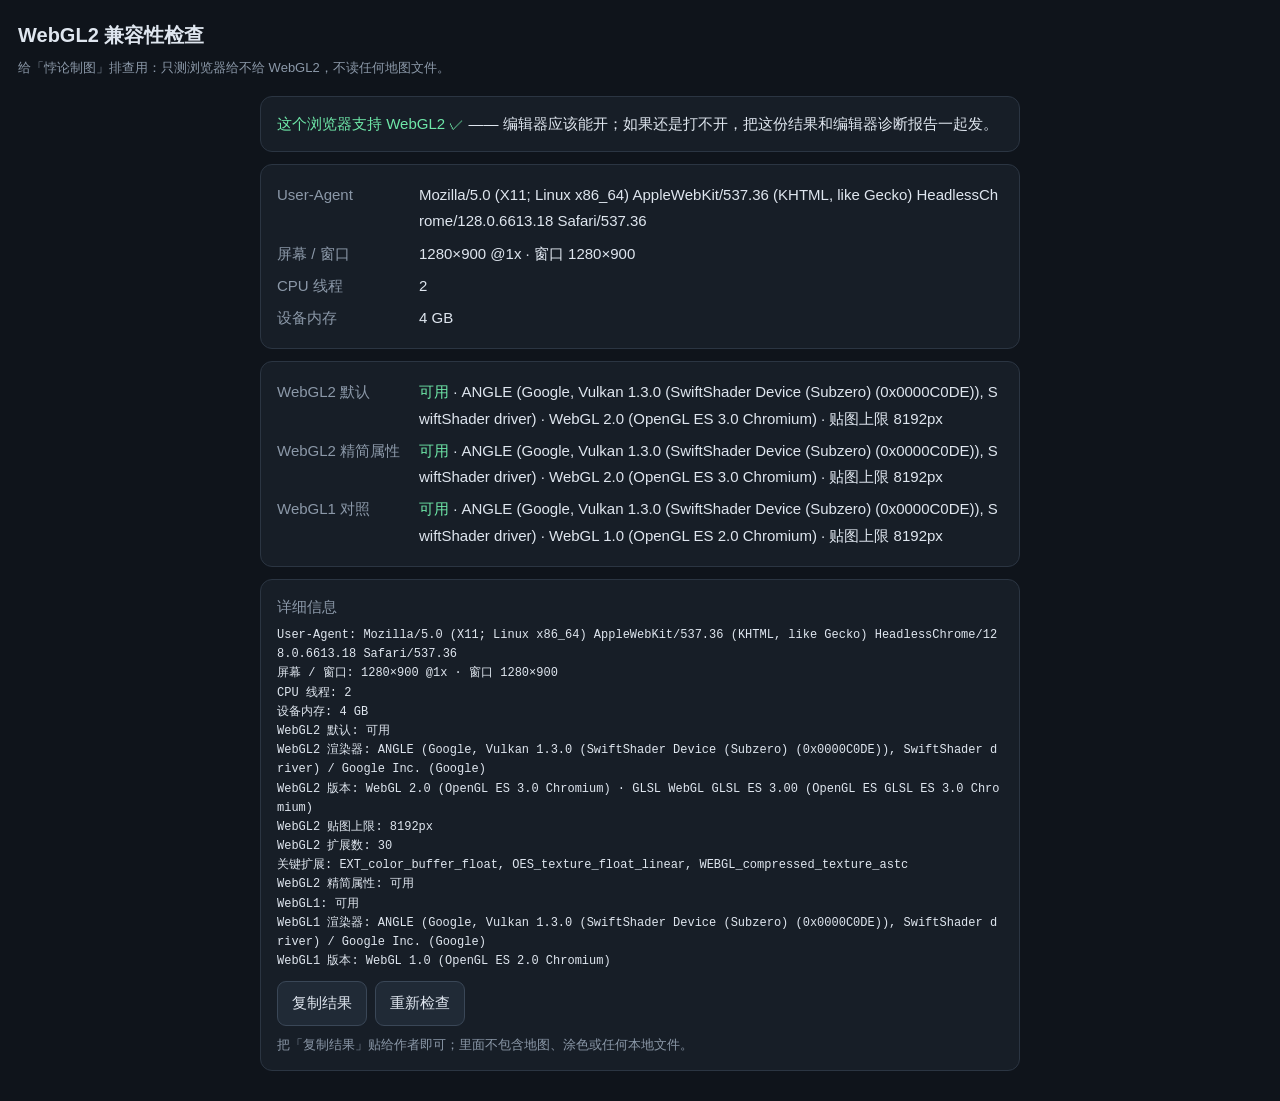
<file: webgl2-check.html>
<!DOCTYPE html>
<html lang="zh-CN">
<head>
<meta charset="utf-8">
<meta name="viewport" content="width=device-width,initial-scale=1">
<title>WebGL2 兼容性检查 · 悖论制图</title>
<style>
  :root { color-scheme: dark; }
  * { box-sizing: border-box; }
  body {
    margin: 0; padding: 18px;
    background: #0f141b; color: #dfe6ef;
    font: 15px/1.75 "Microsoft YaHei", "PingFang SC", "Segoe UI", sans-serif;
  }
  h1 { margin: 0 0 4px; font-size: 20px; }
  .sub { color: #8b98a8; font-size: 13px; margin-bottom: 16px; }
  .card {
    max-width: 760px; margin: 0 auto 12px; padding: 14px 16px;
    background: #171e27; border: 1px solid #2b3542; border-radius: 12px;
  }
  .ok { color: #6ee7a8; }
  .bad { color: #ff8d8d; }
  .warn { color: #ffd166; }
  .row { display: flex; gap: 10px; padding: 3px 0; }
  .k { flex: 0 0 132px; color: #8b98a8; }
  .v { flex: 1; word-break: break-all; }
  pre { margin: 0; white-space: pre-wrap; word-break: break-all; font: 12px/1.6 Consolas, monospace; }
  button {
    appearance: none; border: 1px solid #3a4757; border-radius: 9px;
    background: #202a36; color: #dfe6ef; padding: 8px 14px; font: inherit;
    cursor: pointer;
  }
  button:active { transform: translateY(1px); }
  .hint { color: #8b98a8; font-size: 13px; margin-top: 8px; }
</style>
</head>
<body>
<h1>WebGL2 兼容性检查</h1>
<div class="sub">给「悖论制图」排查用：只测浏览器给不给 WebGL2，不读任何地图文件。</div>

<div class="card" id="summary">正在检查…</div>

<div class="card">
  <div class="row"><div class="k">User-Agent</div><div class="v" id="ua">—</div></div>
  <div class="row"><div class="k">屏幕 / 窗口</div><div class="v" id="screen">—</div></div>
  <div class="row"><div class="k">CPU 线程</div><div class="v" id="cores">—</div></div>
  <div class="row"><div class="k">设备内存</div><div class="v" id="mem">—</div></div>
</div>

<div class="card">
  <div class="row"><div class="k">WebGL2 默认</div><div class="v" id="gl2-default">—</div></div>
  <div class="row"><div class="k">WebGL2 精简属性</div><div class="v" id="gl2-lite">—</div></div>
  <div class="row"><div class="k">WebGL1 对照</div><div class="v" id="gl1">—</div></div>
</div>

<div class="card">
  <div class="k" style="margin-bottom:6px">详细信息</div>
  <pre id="detail">—</pre>
  <div style="margin-top:10px; display:flex; gap:8px; flex-wrap:wrap">
    <button id="copy">复制结果</button>
    <button id="retry">重新检查</button>
  </div>
  <div class="hint">把「复制结果」贴给作者即可；里面不包含地图、涂色或任何本地文件。</div>
</div>

<script>
(function () {
  'use strict';
  const $ = (id) => document.getElementById(id);
  const lines = [];

  function put(k, v) {
    lines.push(k + ': ' + v);
  }

  /** 在**一块全新 canvas** 上试一种上下文；失败时收集 creationerror 的文字 */
  function tryCtx(kind, attrs) {
    const cv = document.createElement('canvas');
    cv.width = 64; cv.height = 64;
    let creationError = '';
    const onErr = (e) => {
      creationError = String((e && e.statusMessage) || '');
      if (e && e.preventDefault) e.preventDefault();
    };
    if (cv.addEventListener) cv.addEventListener('webglcontextcreationerror', onErr, false);
    let gl = null;
    let thrown = '';
    try {
      gl = attrs === undefined ? cv.getContext(kind) : cv.getContext(kind, attrs);
    } catch (e) {
      thrown = String((e && e.message) || e);
      gl = null;
    }
    if (cv.removeEventListener) cv.removeEventListener('webglcontextcreationerror', onErr, false);
    return { gl, creationError, thrown };
  }

  function glInfo(gl) {
    if (!gl) return null;
    const out = {};
    try { out.version = gl.getParameter(gl.VERSION); } catch (e) { out.version = '?'; }
    try { out.shading = gl.getParameter(gl.SHADING_LANGUAGE_VERSION); } catch (e) { out.shading = '?'; }
    try {
      const ext = gl.getExtension('WEBGL_debug_renderer_info');
      out.vendor = ext ? gl.getParameter(ext.UNMASKED_VENDOR_WEBGL) : gl.getParameter(gl.VENDOR);
      out.renderer = ext ? gl.getParameter(ext.UNMASKED_RENDERER_WEBGL) : gl.getParameter(gl.RENDERER);
    } catch (e) {
      out.vendor = '?'; out.renderer = '?';
    }
    try { out.maxTex = gl.getParameter(gl.MAX_TEXTURE_SIZE); } catch (e) { out.maxTex = '?'; }
    try { out.vendor2 = gl.getParameter(gl.VENDOR); } catch (e) { out.vendor2 = '?'; }
    return out;
  }

  function fmtTry(res) {
    if (res.gl) {
      const g = glInfo(res.gl);
      return '<span class="ok">可用</span> · ' + escapeHtml(g.renderer || '')
        + ' · ' + escapeHtml(g.version || '')
        + (g.maxTex !== '?' ? ' · 贴图上限 ' + g.maxTex + 'px' : '');
    }
    const why = res.creationError || res.thrown || '浏览器没有返回上下文（没有给出原因）';
    return '<span class="bad">不可用</span> · ' + escapeHtml(why);
  }

  function escapeHtml(s) {
    return String(s).replace(/[&<>"']/g, (c) => ({
      '&': '&amp;', '<': '&lt;', '>': '&gt;', '"': '&quot;', "'": '&#39;',
    }[c]));
  }

  function check() {
    lines.length = 0;
    $('detail').textContent = '正在检查…';

    const ua = navigator.userAgent || '';
    $('ua').textContent = ua;
    put('User-Agent', ua);
    const scr = (screen && screen.width) + '×' + (screen && screen.height)
      + ' @' + (window.devicePixelRatio || 1) + 'x'
      + ' · 窗口 ' + window.innerWidth + '×' + window.innerHeight;
    $('screen').textContent = scr;
    put('屏幕 / 窗口', scr);
    const cores = navigator.hardwareConcurrency || '未提供';
    $('cores').textContent = cores;
    put('CPU 线程', cores);
    const mem = navigator.deviceMemory ? navigator.deviceMemory + ' GB' : '未提供';
    $('mem').textContent = mem;
    put('设备内存', mem);

    // WebGL2：默认属性
    const d = tryCtx('webgl2');
    $('gl2-default').innerHTML = fmtTry(d);
    put('WebGL2 默认', d.gl ? '可用' : (d.creationError || d.thrown || '失败'));
    if (d.gl) {
      const g = glInfo(d.gl);
      put('WebGL2 渲染器', g.renderer + ' / ' + g.vendor);
      put('WebGL2 版本', g.version + ' · GLSL ' + g.shading);
      put('WebGL2 贴图上限', g.maxTex + 'px');
      try {
        const exts = d.gl.getSupportedExtensions() || [];
        put('WebGL2 扩展数', exts.length);
        put('关键扩展', ['EXT_color_buffer_float', 'OES_texture_float_linear',
          'WEBGL_compressed_texture_astc'].filter((n) => exts.indexOf(n) >= 0).join(', ') || '无');
      } catch (e) { put('WebGL2 扩展', '读不出来'); }
    }

    // WebGL2：精简属性（跟编辑器里同样的组合）
    const lite = tryCtx('webgl2', {
      alpha: false, antialias: false, depth: false, stencil: false,
      premultipliedAlpha: false, preserveDrawingBuffer: false,
      powerPreference: 'default',
    });
    $('gl2-lite').innerHTML = fmtTry(lite);
    put('WebGL2 精简属性', lite.gl ? '可用' : (lite.creationError || lite.thrown || '失败'));

    // WebGL1：对照（单独一块 canvas，避免和 WebGL2 抢同一个画布）
    const one = tryCtx('webgl');
    $('gl1').innerHTML = fmtTry(one);
    put('WebGL1', one.gl ? '可用' : (one.creationError || one.thrown || '失败'));
    if (one.gl) {
      const g = glInfo(one.gl);
      put('WebGL1 渲染器', g.renderer + ' / ' + g.vendor);
      put('WebGL1 版本', g.version);
    }

    const ok2 = !!d.gl || !!lite.gl;
    const ok1 = !!one.gl;
    $('summary').innerHTML = ok2
      ? '<span class="ok">这个浏览器支持 WebGL2 ✓</span> —— 编辑器应该能开；如果还是打不开，把这份结果和编辑器诊断报告一起发。'
      : (ok1
        ? '<span class="warn">只支持 WebGL1，没有 WebGL2 ✗</span> —— 编辑器需要 WebGL2，请换用最新版 Chrome / Edge 再试。'
        : '<span class="bad">WebGL1 和 WebGL2 都不可用 ✗</span> —— 浏览器把 WebGL 整个关掉了（硬件加速 / 浏览器策略），请换浏览器。');

    $('detail').textContent = lines.join('\n');
  }

  $('copy').onclick = async function () {
    const text = lines.join('\n');
    try {
      await navigator.clipboard.writeText(text);
      $('copy').textContent = '已复制 ✓';
      setTimeout(() => { $('copy').textContent = '复制结果'; }, 1400);
    } catch (e) {
      // 老浏览器 / 非安全上下文没有 clipboard：退回选中文本
      const pre = $('detail');
      const range = document.createRange();
      range.selectNodeContents(pre);
      const sel = window.getSelection();
      sel.removeAllRanges();
      sel.addRange(range);
      $('copy').textContent = '已选中，手动复制';
    }
  };
  $('retry').onclick = check;
  check();
})();
</script>
</body>
</html>
</file>
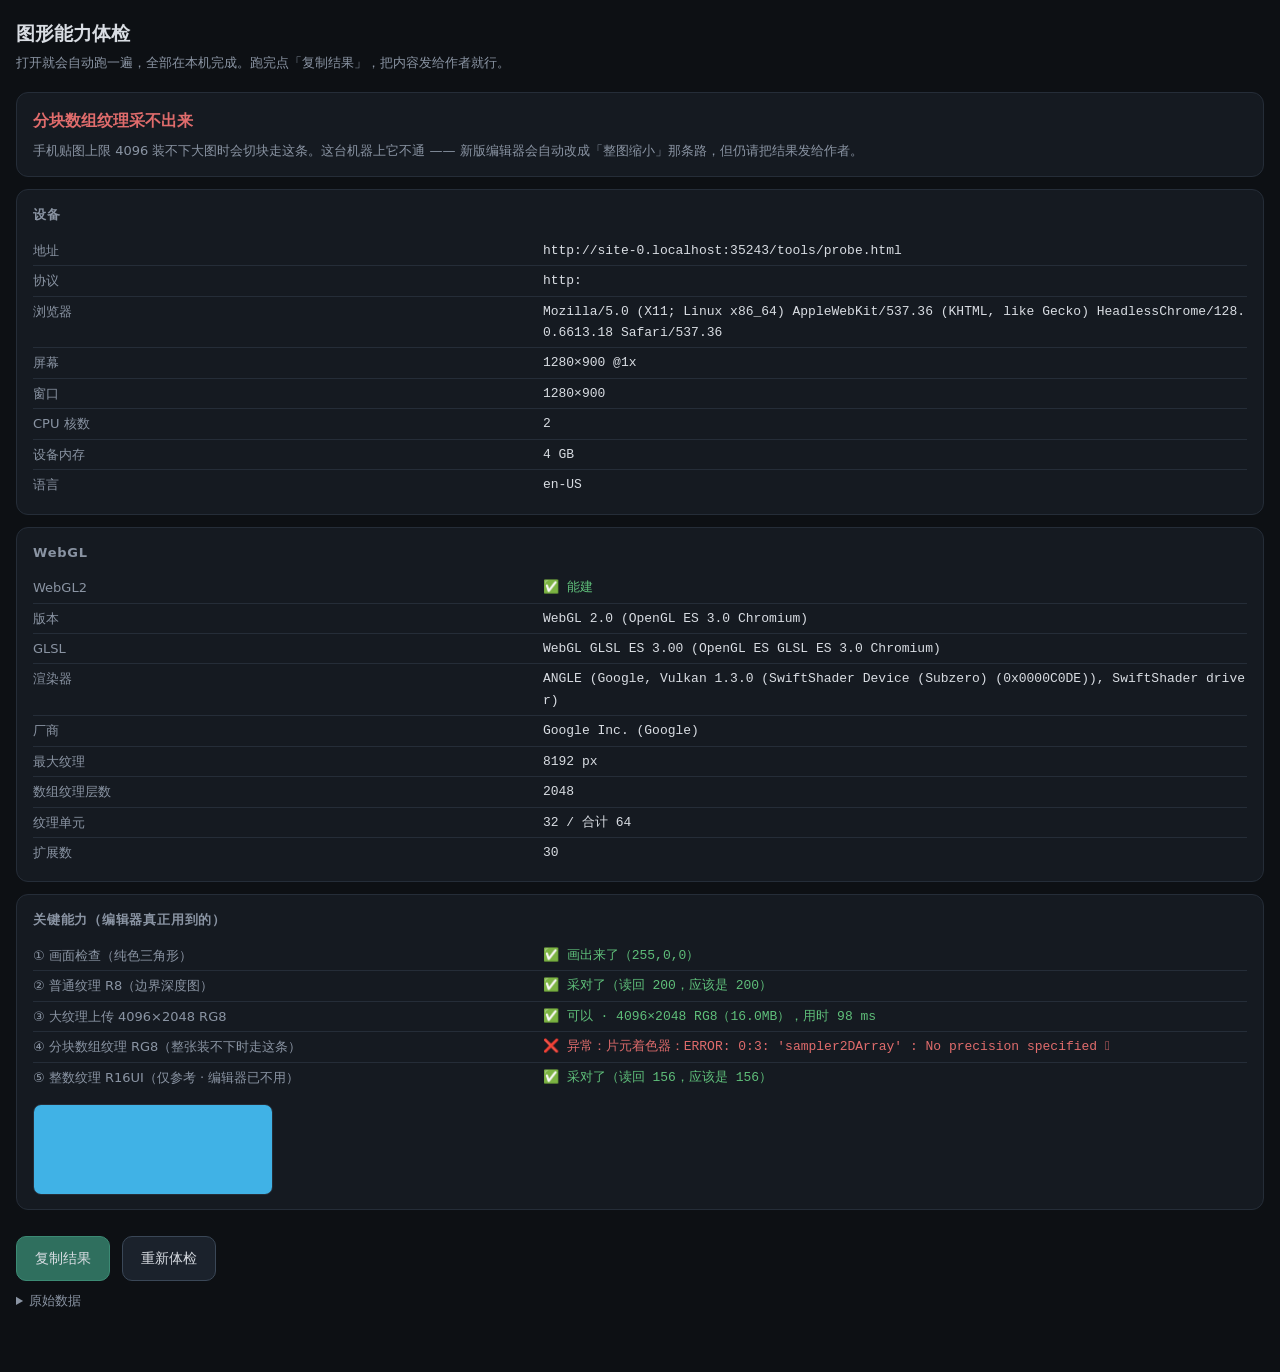
<file: tools/probe.html>
<!doctype html>
<html lang="zh-CN">
<head>
<meta charset="utf-8">
<meta name="viewport" content="width=device-width, initial-scale=1">
<title>图形能力体检 · PDX 地图编辑器</title>
<style>
  :root{
    --bg:#0d1014; --panel:#151a21; --line:#252d38; --text:#d9dde3; --dim:#8a94a3;
    --ok:#5fbf7a; --bad:#e06c6c; --warn:#e0b45f;
  }
  *{box-sizing:border-box}
  body{
    margin:0;padding:18px 16px 60px;background:var(--bg);color:var(--text);
    font:14px/1.65 system-ui,-apple-system,"PingFang SC","Microsoft YaHei",sans-serif;
  }
  h1{font-size:19px;margin:0 0 4px;font-weight:650}
  .sub{color:var(--dim);font-size:12.5px;margin:0 0 18px}
  .card{background:var(--panel);border:1px solid var(--line);border-radius:12px;padding:14px 16px;margin:0 0 12px}
  .card h2{font-size:13px;margin:0 0 10px;color:var(--dim);font-weight:600;letter-spacing:.06em}
  table{width:100%;border-collapse:collapse;font-size:13px}
  td{padding:4px 0;vertical-align:top;border-bottom:1px solid var(--line)}
  tr:last-child td{border-bottom:0}
  td.k{color:var(--dim);width:42%;padding-right:10px}
  td.v{font-family:ui-monospace,Consolas,monospace;word-break:break-all}
  .ok{color:var(--ok)} .bad{color:var(--bad)} .warn{color:var(--warn)}
  #verdict{font-size:16px;font-weight:650;line-height:1.7}
  #verdict .note{display:block;font-size:13px;font-weight:400;color:var(--dim);margin-top:6px}
  .btn{
    display:inline-block;margin:14px 8px 0 0;padding:10px 18px;border-radius:10px;border:1px solid #3a4757;
    background:#1b222c;color:var(--text);font:inherit;font-size:14px;cursor:pointer;
  }
  .btn.primary{background:#2f6f5e;border-color:#3c8a74}
  #copyTip{color:var(--ok);font-size:12.5px;margin-left:10px}
  details{margin-top:10px;color:var(--dim);font-size:12.5px}
  pre{white-space:pre-wrap;word-break:break-all;font-size:12px;color:var(--text)}
  #capCanvas{margin-top:12px}
  #capCanvas canvas{width:100%;max-width:240px;height:auto;border-radius:8px;border:1px solid var(--line);display:block}
</style>
</head>
<body>

<h1>图形能力体检</h1>
<p class="sub">打开就会自动跑一遍，全部在本机完成。跑完点「复制结果」，把内容发给作者就行。</p>

<div class="card"><div id="verdict">正在检查…</div></div>

<div class="card">
  <h2>设备</h2>
  <table id="envTable"></table>
</div>

<div class="card">
  <h2>WebGL</h2>
  <table id="glTable"></table>
</div>

<div class="card">
  <h2>关键能力（编辑器真正用到的）</h2>
  <table id="capTable"></table>
  <div id="capCanvas"></div>
</div>

<button class="btn primary" id="btnCopy">复制结果</button>
<button class="btn" id="btnRetry">重新体检</button>
<span id="copyTip"></span>

<details>
  <summary>原始数据</summary>
  <pre id="raw"></pre>
</details>

<script>
(function () {
  'use strict';

  var results = [];
  var lines = [];

  function put(key, value, state) {
    results.push({ key: key, value: String(value), state: state || '' });
    lines.push(key + ': ' + value);
  }

  function cell(text, cls) {
    var td = document.createElement('td');
    td.className = cls || '';
    td.textContent = text;
    return td;
  }

  function fillTable(id, rows) {
    var tb = document.getElementById(id);
    tb.innerHTML = '';
    rows.forEach(function (r) {
      var tr = document.createElement('tr');
      tr.appendChild(cell(r.key, 'k'));
      tr.appendChild(cell(r.value, 'v ' + (r.state || '')));
      tb.appendChild(tr);
    });
  }

  /* 把原始数据写进 <details>，复制按钮用的就是这份 */
  function flushRaw() {
    var el = document.getElementById('raw');
    if (el) el.textContent = lines.join('\n');
  }

  var verdictEl = document.getElementById('verdict');

  function setVerdict(text, state, note) {
    verdictEl.innerHTML = '';
    var span = document.createElement('span');
    span.className = state || '';
    span.textContent = text;
    verdictEl.appendChild(span);
    if (note) {
      var n = document.createElement('span');
      n.className = 'note';
      n.textContent = note;
      verdictEl.appendChild(n);
    }
  }

  /* ---------------- 环境 ---------------- */
  function checkEnv() {
    var ua = navigator.userAgent || '';
    var env = [
      { key: '地址', value: location.href },
      { key: '协议', value: location.protocol },
      { key: '浏览器', value: ua },
      { key: '屏幕', value: screen.width + '×' + screen.height + ' @' + (window.devicePixelRatio || 1) + 'x' },
      { key: '窗口', value: window.innerWidth + '×' + window.innerHeight },
      { key: 'CPU 核数', value: navigator.hardwareConcurrency || '取不到' },
      { key: '设备内存', value: (navigator.deviceMemory || '取不到') + (navigator.deviceMemory ? ' GB' : '') },
      { key: '语言', value: navigator.language || '' }
    ];
    fillTable('envTable', env);
    env.forEach(function (e) { put(e.key, e.value); });
  }

  /* ---------------- WebGL 基本信息 ---------------- */
  function glFacts(gl) {
    var out = {};
    try {
      out.version = gl.getParameter(gl.VERSION);
      out.shading = gl.getParameter(gl.SHADING_LANGUAGE_VERSION);
      out.vendor = gl.getParameter(gl.VENDOR);
      out.renderer = gl.getParameter(gl.RENDERER);
      var dbg = gl.getExtension('WEBGL_debug_renderer_info');
      if (dbg) {
        out.unmaskedVendor = gl.getParameter(dbg.UNMASKED_VENDOR_WEBGL);
        out.unmaskedRenderer = gl.getParameter(dbg.UNMASKED_RENDERER_WEBGL);
      }
      out.maxTex = gl.getParameter(gl.MAX_TEXTURE_SIZE);
      out.maxRB = gl.getParameter(gl.MAX_RENDERBUFFER_SIZE);
      out.maxUnits = gl.getParameter(gl.MAX_TEXTURE_IMAGE_UNITS);
      out.maxCombined = gl.getParameter(gl.MAX_COMBINED_TEXTURE_IMAGE_UNITS);
      out.maxArrayLayers = gl.getParameter(gl.MAX_ARRAY_TEXTURE_LAYERS);
      out.exts = (gl.getSupportedExtensions() || []).slice();
    } catch (e) {
      out.factsError = String((e && e.message) || e);
    }
    return out;
  }

  var ATTRS = {
    alpha: false, antialias: false, depth: false, stencil: false,
    premultipliedAlpha: false, preserveDrawingBuffer: false
  };

  function probeGL() {
    var canvas = document.createElement('canvas');
    canvas.width = 64;
    canvas.height = 64;

    var creationError = '';
    canvas.addEventListener('webglcontextcreationerror', function (e) {
      creationError = String((e && e.statusMessage) || '');
    }, false);

    var gl = null, thrown = '';
    try { gl = canvas.getContext('webgl2', ATTRS); }
    catch (e) { thrown = String((e && e.message) || e); }
    if (!gl) {
      try { gl = canvas.getContext('webgl2'); } catch (e2) { thrown = thrown || String((e2 && e2.message) || e2); }
    }

    var rows = [];
    if (!gl) {
      rows.push({ key: 'WebGL2', value: '❌ 建不出来' + (creationError || thrown ? '（' + (creationError || thrown) + '）' : ''), state: 'bad' });
      put('WebGL2', '失败');
      var gl1 = null;
      try { gl1 = canvas.getContext('webgl') || canvas.getContext('experimental-webgl'); } catch (e3) {}
      rows.push({ key: 'WebGL1', value: gl1 ? '✅ 能建' : '❌ 建不出来', state: gl1 ? 'warn' : 'bad' });
      put('WebGL1', gl1 ? '正常' : '失败');
      fillTable('glTable', rows);
      setVerdict('这台设备的浏览器没给 WebGL2', 'bad',
        gl1 ? 'WebGL1 还能建，说明显卡/驱动没废，是浏览器把 WebGL2 关了（常见于 App 内置浏览器、旧 WebView、关了硬件加速）。换 Chrome / Edge 打开这个文件再试。'
            : '连 WebGL1 都没有：基本是浏览器没开硬件加速，或者显卡驱动 / 系统被限制了。');
      return null;
    }

    var f = glFacts(gl);
    rows.push({ key: 'WebGL2', value: '✅ 能建', state: 'ok' });
    rows.push({ key: '版本', value: f.version || '' });
    rows.push({ key: 'GLSL', value: f.shading || '' });
    rows.push({ key: '渲染器', value: (f.unmaskedRenderer || f.renderer || '') });
    rows.push({ key: '厂商', value: (f.unmaskedVendor || f.vendor || '') });
    rows.push({ key: '最大纹理', value: (f.maxTex || '?') + ' px' });
    rows.push({ key: '数组纹理层数', value: String(f.maxArrayLayers || '?') });
    rows.push({ key: '纹理单元', value: String(f.maxUnits || '?') + ' / 合计 ' + String(f.maxCombined || '?') });
    rows.push({ key: '扩展数', value: String((f.exts || []).length) });
    put('WebGL2', '正常');
    put('版本', f.version || '');
    put('渲染器', f.unmaskedRenderer || f.renderer || '');
    put('最大纹理', f.maxTex);
    put('数组纹理层数', f.maxArrayLayers);
    fillTable('glTable', rows);

    return { gl: gl, canvas: canvas, facts: f };
  }

  /* ---------------- 画布：一律用真顶点缓冲（不用 gl_VertexID，有些驱动不认） ---------------- */
  var QUAD = new Float32Array([-1, -1, 1, -1, -1, 1, -1, 1, 1, -1, 1, 1]);

  function makeDraw(w, h) {
    var canvas = document.createElement('canvas');
    canvas.width = w || 96;
    canvas.height = h || 96;
    var gl = null;
    try { gl = canvas.getContext('webgl2', { alpha: false, antialias: false, depth: false, preserveDrawingBuffer: true }); } catch (e) {}
    if (!gl) return null;
    gl.viewport(0, 0, canvas.width, canvas.height);
    return { gl: gl, canvas: canvas };
  }

  function makeProgram(gl, fsSrc) {
    var vsSrc = [
      '#version 300 es',
      'in vec2 aPos;',
      'void main(){ gl_Position = vec4(aPos, 0.0, 1.0); }'
    ].join('\n');

    function sh(type, src) {
      var s = gl.createShader(type);
      gl.shaderSource(s, src);
      gl.compileShader(s);
      if (!gl.getShaderParameter(s, gl.COMPILE_STATUS)) {
        throw new Error((type === gl.VERTEX_SHADER ? '顶点' : '片元') + '着色器：' + gl.getShaderInfoLog(s));
      }
      return s;
    }

    var prog = gl.createProgram();
    gl.attachShader(prog, sh(gl.VERTEX_SHADER, vsSrc));
    gl.attachShader(prog, sh(gl.FRAGMENT_SHADER, fsSrc));
    gl.linkProgram(prog);
    if (!gl.getProgramParameter(prog, gl.LINK_STATUS)) {
      throw new Error('链接：' + gl.getProgramInfoLog(prog));
    }

    var vao = gl.createVertexArray();
    gl.bindVertexArray(vao);
    var buf = gl.createBuffer();
    gl.bindBuffer(gl.ARRAY_BUFFER, buf);
    gl.bufferData(gl.ARRAY_BUFFER, QUAD, gl.STATIC_DRAW);
    var loc = gl.getAttribLocation(prog, 'aPos');
    gl.enableVertexAttribArray(loc);
    gl.vertexAttribPointer(loc, 2, gl.FLOAT, false, 0, 0);
    gl.useProgram(prog);
    return prog;
  }

  function drawAndRead(gl, canvas, prog) {
    gl.useProgram(prog);
    gl.clearColor(0, 0, 0, 1);
    gl.clear(gl.COLOR_BUFFER_BIT);
    gl.drawArrays(gl.TRIANGLES, 0, 6);
    var px = new Uint8Array(4);
    gl.readPixels(Math.floor(canvas.width / 2), Math.floor(canvas.height / 2), 1, 1, gl.RGBA, gl.UNSIGNED_BYTE, px);
    return px;
  }

  /* ---------------- 四项测试 ---------------- */

  /* ① 控制组：纯红三角形。它能画出来，说明着色器 / 顶点缓冲 / 上屏这条链是通的 */
  function controlTest() {
    var d = makeDraw(96, 96);
    if (!d) return { text: '❌ 建不出上下文', state: 'bad' };
    try {
      var prog = makeProgram(d.gl, '#version 300 es\nprecision highp float;\nout vec4 o;\nvoid main(){ o = vec4(1.0, 0.0, 0.0, 1.0); }');
      var px = drawAndRead(d.gl, d.canvas, prog);
      var ok = px[0] > 240 && px[1] < 15 && px[2] < 15;
      return { text: (ok ? '✅ 画出来了（' : '❌ 没画出来（') + px[0] + ',' + px[1] + ',' + px[2] + '）', state: ok ? 'ok' : 'bad' };
    } catch (e) {
      return { text: '❌ 着色器/程序出错：' + String((e && e.message) || e).slice(0, 160), state: 'bad' };
    }
  }

  /* ② 归一化 R8 纹理（边界深度图用的就是它） */
  function r8Test() {
    var d = makeDraw(96, 96);
    if (!d) return { text: '❌ 建不出上下文', state: 'bad' };
    var gl = d.gl, S = 256, want = 200;
    try {
      var tex = gl.createTexture();
      gl.bindTexture(gl.TEXTURE_2D, tex);
      gl.texParameteri(gl.TEXTURE_2D, gl.TEXTURE_MIN_FILTER, gl.NEAREST);
      gl.texParameteri(gl.TEXTURE_2D, gl.TEXTURE_MAG_FILTER, gl.NEAREST);
      gl.texParameteri(gl.TEXTURE_2D, gl.TEXTURE_WRAP_S, gl.CLAMP_TO_EDGE);
      gl.texParameteri(gl.TEXTURE_2D, gl.TEXTURE_WRAP_T, gl.CLAMP_TO_EDGE);
      var data = new Uint8Array(S * S);
      data.fill(want);
      gl.texImage2D(gl.TEXTURE_2D, 0, gl.R8, S, S, 0, gl.RED, gl.UNSIGNED_BYTE, data);
      if (gl.getError()) return { text: '❌ 上传报错', state: 'bad' };

      var prog = makeProgram(gl, [
        '#version 300 es',
        'precision highp float;',
        'precision highp sampler2D;',
        'uniform sampler2D uTex;',
        'out vec4 o;',
        'void main(){ float v = texelFetch(uTex, ivec2(10, 10), 0).r; o = vec4(v, 0.0, 0.0, 1.0); }'
      ].join('\n'));
      gl.useProgram(prog);
      gl.uniform1i(gl.getUniformLocation(prog, 'uTex'), 0);
      gl.activeTexture(gl.TEXTURE0);
      gl.bindTexture(gl.TEXTURE_2D, tex);
      var px = drawAndRead(gl, d.canvas, prog);
      var ok = Math.abs(px[0] - want) <= 8;
      return { text: (ok ? '✅ 采对了（读回 ' : '❌ 读回 ') + px[0] + '，应该是 ' + want + '）', state: ok ? 'ok' : 'bad' };
    } catch (e) {
      return { text: '❌ 异常：' + String((e && e.message) || e).slice(0, 160), state: 'bad' };
    }
  }

  /* ③ 整数纹理 R16UI —— **已退役**，只留在 ⑤ 当参考 ✓
   *   旧实现（整张 id 图直传）已经不走了 ✗ 删掉，免得体检结果误导人 ✓
   *   想看它坏没坏，看下面 ⑤ 那一栏 ✓ */

  /* ④ 数组纹理 RG8（整张装不下时的切块路径，只有手机才走） */
  /* ============ 🔴 2026-10-19：这里的测试项**换了编码** ✗✗ ============
   *
   *  旧版测的是 R16UI + usampler2DArray —— Adreno 616 上三项全读回 0 ✓
   *  但那个 0 后来发现是"整数采样这条路在驱动上就是坏的"，**不是我们的用法错** ✓
   *  所以编辑器已经改成 **RG8 / R8 归一化**（见 gl.js 开头那段 ✓）——
   *  体检页也得跟着测**现在真正用的那条路** ✗ 不然测出来的红绿没有意义 ✓
   *
   *  同时补两项（用户那份报告里有、这一版还没有）：
   *    · 大纹理上传：一块 4096×2048 的 RG8 传上去要多久（手机最容易卡在这）
   *    · 画面检查：画一块色，读回来颜色对不对（比"纯色三角形"更接近真实路径）
   */
  function r16ArrayTest() {
    var d = makeDraw(96, 96);
    if (!d) return { text: '❌ 建不出上下文', state: 'bad' };
    var gl = d.gl, W = 2048, H = 2048, L = 3;
    var want = [[0x2C, 0x01], [0x91, 0x5B], [0x75, 0x75]];   // 300 / 23441 / 30069
    try {
      var tex = gl.createTexture();
      gl.bindTexture(gl.TEXTURE_2D_ARRAY, tex);
      gl.texParameteri(gl.TEXTURE_2D_ARRAY, gl.TEXTURE_MIN_FILTER, gl.NEAREST);
      gl.texParameteri(gl.TEXTURE_2D_ARRAY, gl.TEXTURE_MAG_FILTER, gl.NEAREST);
      gl.texParameteri(gl.TEXTURE_2D_ARRAY, gl.TEXTURE_WRAP_S, gl.CLAMP_TO_EDGE);
      gl.texParameteri(gl.TEXTURE_2D_ARRAY, gl.TEXTURE_WRAP_T, gl.CLAMP_TO_EDGE);
      gl.texStorage3D(gl.TEXTURE_2D_ARRAY, 1, gl.RG8, W, H, L);
      var e1 = gl.getError();
      for (var i = 0; i < L; i++) {
        var data = new Uint8Array(W * H * 2);
        for (var k = 0; k < data.length; k += 2) { data[k] = want[i][0]; data[k + 1] = want[i][1]; }
        gl.texSubImage3D(gl.TEXTURE_2D_ARRAY, 0, 0, 0, i, W, H, 1,
          gl.RG, gl.UNSIGNED_BYTE, data);
      }
      var e2 = gl.getError();
      if (e1 || e2) return { text: '❌ 建/传报错（glError=' + (e1 || e2) + '）', state: 'bad' };

      var prog = makeProgram(gl, [
        '#version 300 es',
        'precision highp float;',
        'uniform sampler2DArray uArr;',
        'uniform int uLayer;',
        'out vec4 o;',
        'void main(){ vec4 c = texelFetch(uArr, ivec3(10, 10, uLayer), 0); o = vec4(c.r, c.g, 0.0, 1.0); }'
      ].join('\n'));
      gl.useProgram(prog);
      gl.uniform1i(gl.getUniformLocation(prog, 'uArr'), 0);
      gl.activeTexture(gl.TEXTURE0);
      gl.bindTexture(gl.TEXTURE_2D_ARRAY, tex);
      var got = [];
      for (var j = 0; j < L; j++) {
        gl.uniform1i(gl.getUniformLocation(prog, 'uLayer'), j);
        var px = drawAndRead(gl, d.canvas, prog);
        got.push(px[0] + '/' + px[1]);
      }
      var okAll = got.every(function (v, k) {
        var p = v.split('/');
        return Math.abs(Number(p[0]) - want[k][0]) <= 2 && Math.abs(Number(p[1]) - want[k][1]) <= 2;
      });
      var expect = want.map(function (v) { return v[0] + '/' + v[1]; }).join(' / ');
      return { text: (okAll ? '✅ 三层都采对（读回 ' : '❌ 读回 ') + got.join(' / ') + '，应该是 ' + expect + '）', state: okAll ? 'ok' : 'bad' };
    } catch (e) {
      return { text: '❌ 异常：' + String((e && e.message) || e).slice(0, 160), state: 'bad' };
    }
  }

  /* ⑤ 整数纹理 R16UI —— **只当"参考"**，编辑器已经不用它了 ✗
   *   它坏不坏**不影响**能不能用编辑器 ✓ 但留着一栏很有用：
   *   下次再有人报白屏，这一栏要是 ❌ 而上面那条 ✅，就说明我们的绕法生效了 ✓ */
  function r16UintRefTest() {
    var d = makeDraw(96, 96);
    if (!d) return { text: '❌ 建不出上下文', state: 'bad' };
    var gl = d.gl, S = 512, want = 40000;
    try {
      var tex = gl.createTexture();
      gl.bindTexture(gl.TEXTURE_2D, tex);
      gl.texParameteri(gl.TEXTURE_2D, gl.TEXTURE_MIN_FILTER, gl.NEAREST);
      gl.texParameteri(gl.TEXTURE_2D, gl.TEXTURE_MAG_FILTER, gl.NEAREST);
      gl.texParameteri(gl.TEXTURE_2D, gl.TEXTURE_WRAP_S, gl.CLAMP_TO_EDGE);
      gl.texParameteri(gl.TEXTURE_2D, gl.TEXTURE_WRAP_T, gl.CLAMP_TO_EDGE);
      var data = new Uint16Array(S * S);
      data.fill(want);
      gl.texImage2D(gl.TEXTURE_2D, 0, gl.R16UI, S, S, 0, gl.RED_INTEGER, gl.UNSIGNED_SHORT, data);
      if (gl.getError()) return { text: '❌ 上传报错', state: 'bad' };
      var prog = makeProgram(gl, [
        '#version 300 es',
        'precision highp float;',
        'precision highp int;',
        'precision highp usampler2D;',
        'uniform usampler2D uTex;',
        'out vec4 o;',
        'void main(){ uint v = texelFetch(uTex, ivec2(10, 10), 0).r; o = vec4(float(v) / 65535.0, 0.0, 0.0, 1.0); }'
      ].join('\n'));
      gl.useProgram(prog);
      gl.uniform1i(gl.getUniformLocation(prog, 'uTex'), 0);
      gl.activeTexture(gl.TEXTURE0);
      gl.bindTexture(gl.TEXTURE_2D, tex);
      var px = drawAndRead(gl, d.canvas, prog);
      var expect = Math.round(want / 65535 * 255);
      var okv = Math.abs(px[0] - expect) <= 8;
      return {
        text: (okv ? '✅ 采对了（读回 ' : '⚠️ 读回 ') + px[0] + '，应该是 ' + expect + '）'
          + (okv ? '' : '（不影响使用：编辑器已改用归一化纹理 ✓）'),
        state: okv ? 'ok' : 'warn',
      };
    } catch (e) {
      return { text: '⚠️ 异常：' + String((e && e.message) || e).slice(0, 120) + '（不影响使用 ✓）', state: 'warn' };
    }
  }

  /* ⑥ 大纹理上传（手机最容易卡的一步：一块 4096×2048 的 RG8） */
  function bigUploadTest() {
    var d = makeDraw(64, 64);
    if (!d) return { text: '❌ 建不出上下文', state: 'bad' };
    var gl = d.gl;
    var W = 4096, H = 2048;
    try {
      var tex = gl.createTexture();
      gl.bindTexture(gl.TEXTURE_2D, tex);
      gl.texParameteri(gl.TEXTURE_2D, gl.TEXTURE_MIN_FILTER, gl.NEAREST);
      gl.texParameteri(gl.TEXTURE_2D, gl.TEXTURE_MAG_FILTER, gl.NEAREST);
      gl.texParameteri(gl.TEXTURE_2D, gl.TEXTURE_WRAP_S, gl.CLAMP_TO_EDGE);
      gl.texParameteri(gl.TEXTURE_2D, gl.TEXTURE_WRAP_T, gl.CLAMP_TO_EDGE);
      var data = new Uint8Array(W * H * 2);
      data.fill(7);
      var t0 = (window.performance && performance.now) ? performance.now() : Date.now();
      gl.texImage2D(gl.TEXTURE_2D, 0, gl.RG8, W, H, 0, gl.RG, gl.UNSIGNED_BYTE, data);
      var ge = gl.getError();
      gl.finish && gl.finish();
      var ms = Math.round(((window.performance && performance.now) ? performance.now() : Date.now()) - t0);
      if (ge) return { text: '❌ 上传报错（glError=' + ge + '）', state: 'bad' };
      return {
        text: '✅ 可以 · ' + W + '×' + H + ' RG8（' + (data.length / 1048576).toFixed(1) + 'MB），用时 ' + ms + ' ms',
        state: ms > 2000 ? 'warn' : 'ok',
      };
    } catch (e) {
      return { text: '❌ 异常：' + String((e && e.message) || e).slice(0, 160), state: 'bad' };
    }
  }
  /* 画一块能看见的色块，肉眼也能确认"到底能不能画" */
  function visualTest() {
    var d = makeDraw(160, 60);
    if (!d) return;
    var gl = d.gl;
    gl.clearColor(0.1, 0.1, 0.12, 1);
    gl.clear(gl.COLOR_BUFFER_BIT);
    try {
      var prog = makeProgram(gl, [
        '#version 300 es',
        'precision highp float;',
        'out vec4 o;',
        'void main(){ o = vec4(0.25, 0.7, 0.9, 1.0); }'
      ].join('\n'));
      gl.useProgram(prog);
      gl.drawArrays(gl.TRIANGLES, 0, 6);
    } catch (e) { /* 上面的测试项会报它 */ }
    var wrap = document.getElementById('capCanvas');
    if (wrap) wrap.appendChild(d.canvas);
  }

  /* ---------------- 跑 ---------------- */
  function run() {
    results = []; lines = [];
    document.getElementById('copyTip').textContent = '';
    ['glTable', 'capTable'].forEach(function (id) { document.getElementById(id).innerHTML = ''; });
    var wrap = document.getElementById('capCanvas');
    if (wrap) wrap.innerHTML = '';
    setVerdict('正在检查…');

    checkEnv();
    var ctx = probeGL();
    if (!ctx) { flushRaw(); return; }

    var ctrl = controlTest();
    var r8 = r8Test();
    var big = bigUploadTest();
    var arr = r16ArrayTest();
    var ref = r16UintRefTest();

    var rows = [
      { key: '① 画面检查（纯色三角形）', value: ctrl.text, state: ctrl.state },
      { key: '② 普通纹理 R8（边界深度图）', value: r8.text, state: r8.state },
      { key: '③ 大纹理上传 4096×2048 RG8', value: big.text, state: big.state },
      { key: '④ 分块数组纹理 RG8（整张装不下时走这条）', value: arr.text, state: arr.state },
      { key: '⑤ 整数纹理 R16UI（仅参考 · 编辑器已不用）', value: ref.text, state: ref.state }
    ];
    fillTable('capTable', rows);
    rows.forEach(function (r) { put(r.key, r.value); });
    visualTest();

    /* ⚠ **只有 bad 才算"过不去"** ✗ —— ⑤ 那一栏是 warn（编辑器已经绕开了 ✓
     *   拿它当失败会让人以为"这台机器不能用"，其实完全能用 ✓ */
    var bad = rows.filter(function (r) { return r.state === 'bad'; });
    if (!bad.length) {
      setVerdict('这台设备的关键能力都过关 ✅', 'ok', '如果还白屏，问题在具体绘制步骤或合成层，把这份结果发给作者。');
    } else if (ctrl.state === 'bad') {
      setVerdict('连纯色三角形都画不出来', 'bad', '这不是数据问题：着色器 / 绘制这条链在这台机器上就断了，基本是浏览器 GPU 层的事（换浏览器、开硬件加速）。');
    } else if (big.state === 'bad') {
      setVerdict('大纹理传不上去（4096×2048）', 'bad', '编辑器要把省份图整块传进显存，这一步挂掉地图就是空的。把这份结果发给作者。');
    } else if (arr.state === 'bad') {
      setVerdict('分块数组纹理采不出来', 'bad', '手机贴图上限 4096 装不下大图时会切块走这条。这台机器上它不通 —— 新版编辑器会自动改成「整图缩小」那条路，但仍请把结果发给作者。');
    } else {
      setVerdict('有几项没过：' + bad.map(function (r) { return r.key.replace(/^[①②③④⑤⑥]\s*/, ''); }).join('、'), 'bad', '把这份结果发给作者。');
    }
    flushRaw();
  }

  document.getElementById('btnCopy').addEventListener('click', function () {
    var text = '【图形能力体检】\n' + lines.join('\n');
    var done = function () { document.getElementById('copyTip').textContent = '复制好了 ✓'; };
    if (navigator.clipboard && navigator.clipboard.writeText) {
      navigator.clipboard.writeText(text).then(done, function () { fallbackCopy(text, done); });
    } else {
      fallbackCopy(text, done);
    }
  });

  function fallbackCopy(text, done) {
    var ta = document.createElement('textarea');
    ta.value = text;
    ta.style.cssText = 'position:fixed;opacity:0';
    document.body.appendChild(ta);
    ta.select();
    try { document.execCommand('copy'); done(); } catch (e) { alert(text); }
    document.body.removeChild(ta);
  }

  document.getElementById('btnRetry').addEventListener('click', run);

  run();
})();
</script>
</body>
</html>
</file>
